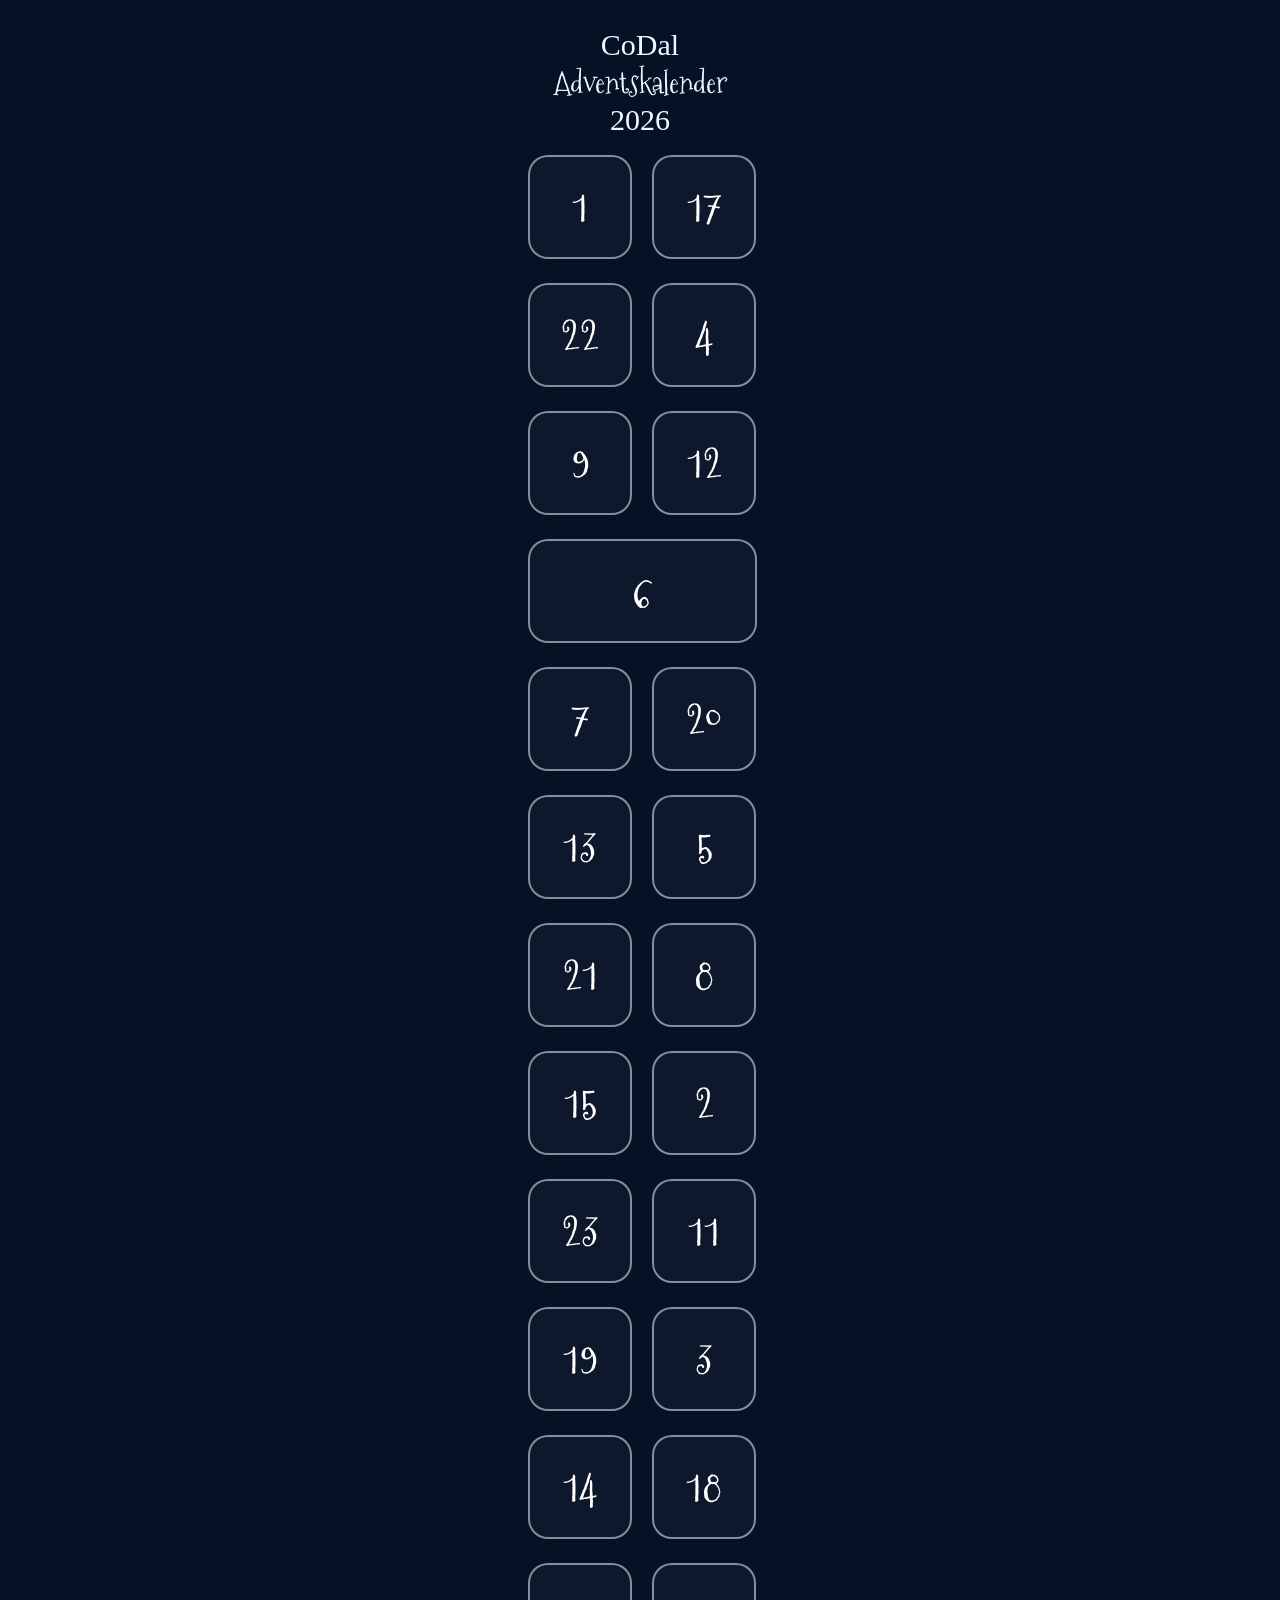
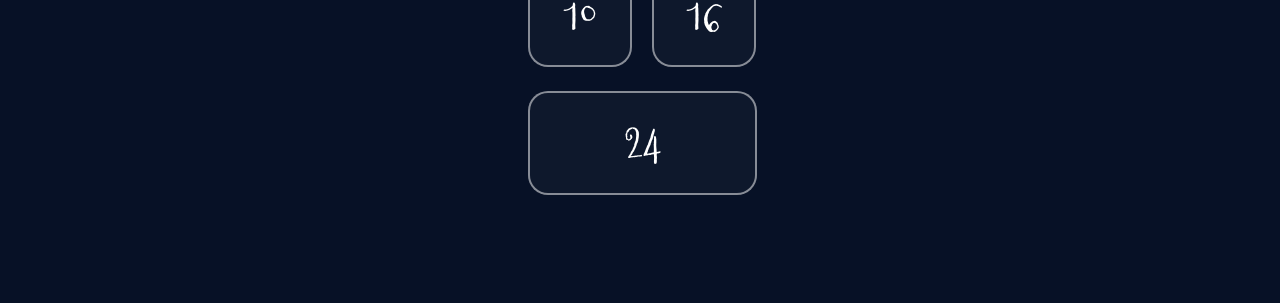
<file: index.html>
<!DOCTYPE html>
<html lang="en">
<head>
    <meta charset="UTF-8">
    <meta name="viewport" content="width=device-width, initial-scale=1.0">
    <title>Overview</title>
    <link rel="stylesheet" href="style.css">
</head>
<body>

<div class="headline">
    <div>CoDal</div>
    <div class="adventskalender-highlight">Adventskalender</div>
    <div>2026</div>
</div>

<br>
<div class="adventskalender">
    <a href="Tage/tag1.html" class="kachel">1</a>
    <a href="Tage/tag17.html" class="kachel">17</a>
    <a href="Tage/tag22.html" class="kachel">22</a>
    <a href="Tage/tag4.html" class="kachel">4</a>
    <a href="Tage/tag9.html" class="kachel">9</a>
    <a href="Tage/tag12.html" class="kachel">12</a> 
    <a href="Tage/tag6.html" class="breit">6</a>
    <br>
    <a href="Tage/tag7.html" class="kachel">7</a>
    <a href="Tage/tag20.html" class="kachel">20</a>
    <a href="Tage/tag13.html" class="kachel">13</a>
    <a href="Tage/tag5.html" class="kachel">5</a>
    <a href="Tage/tag21.html" class="kachel">21</a>
    <a href="Tage/tag8.html" class="kachel">8</a>
    <a href="Tage/tag15.html" class="kachel">15</a>
    <a href="Tage/tag2.html" class="kachel">2</a>
    <a href="Tage/tag23.html" class="kachel">23</a>
    <a href="Tage/tag11.html" class="kachel">11</a>
    <a href="Tage/tag19.html" class="kachel">19</a>
    <a href="Tage/tag3.html" class="kachel">3</a>
    <a href="Tage/tag14.html" class="kachel">14</a>
    <a href="Tage/tag18.html" class="kachel">18</a>
    <a href="Tage/tag10.html" class="kachel">10</a>
    <a href="Tage/tag16.html" class="kachel">16</a>
    <a href="Tage/tag24.html" class="breit">24</a>
    <br>
</div>
    
</body>
</html>
</file>
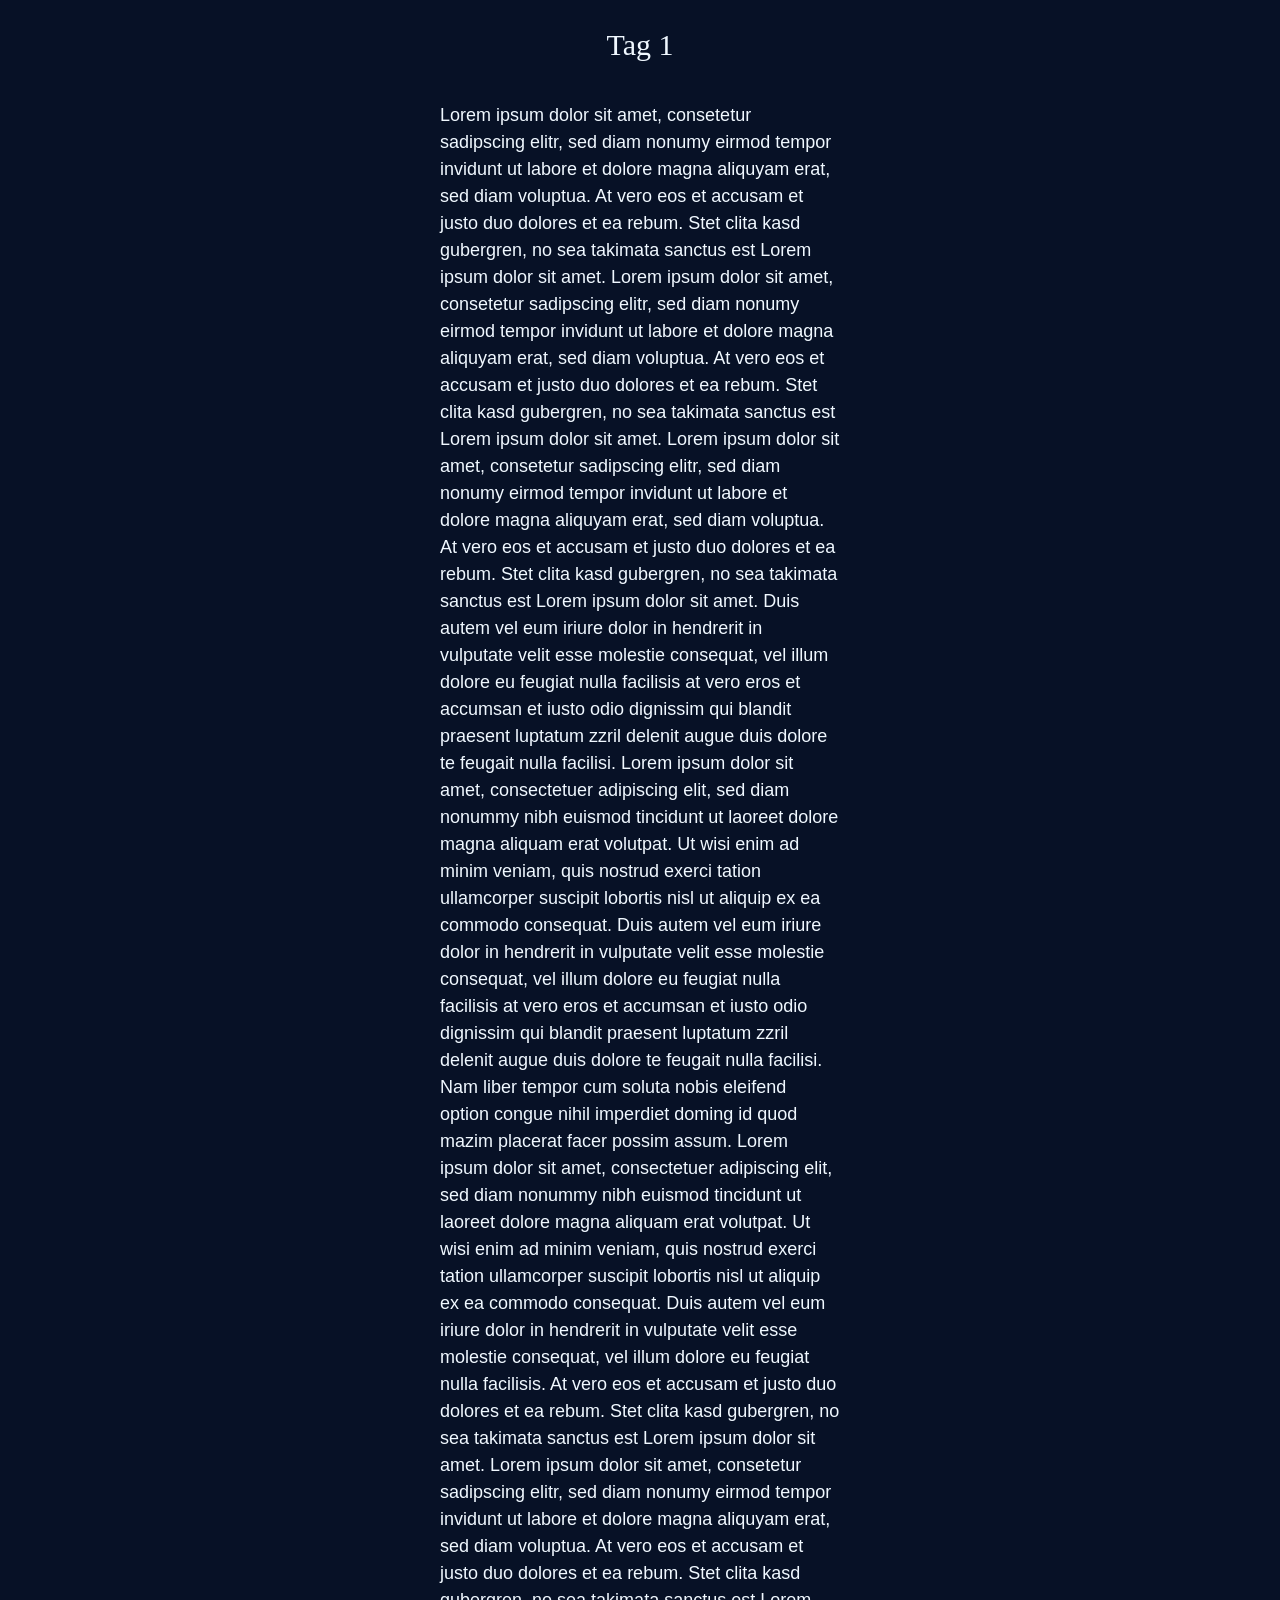
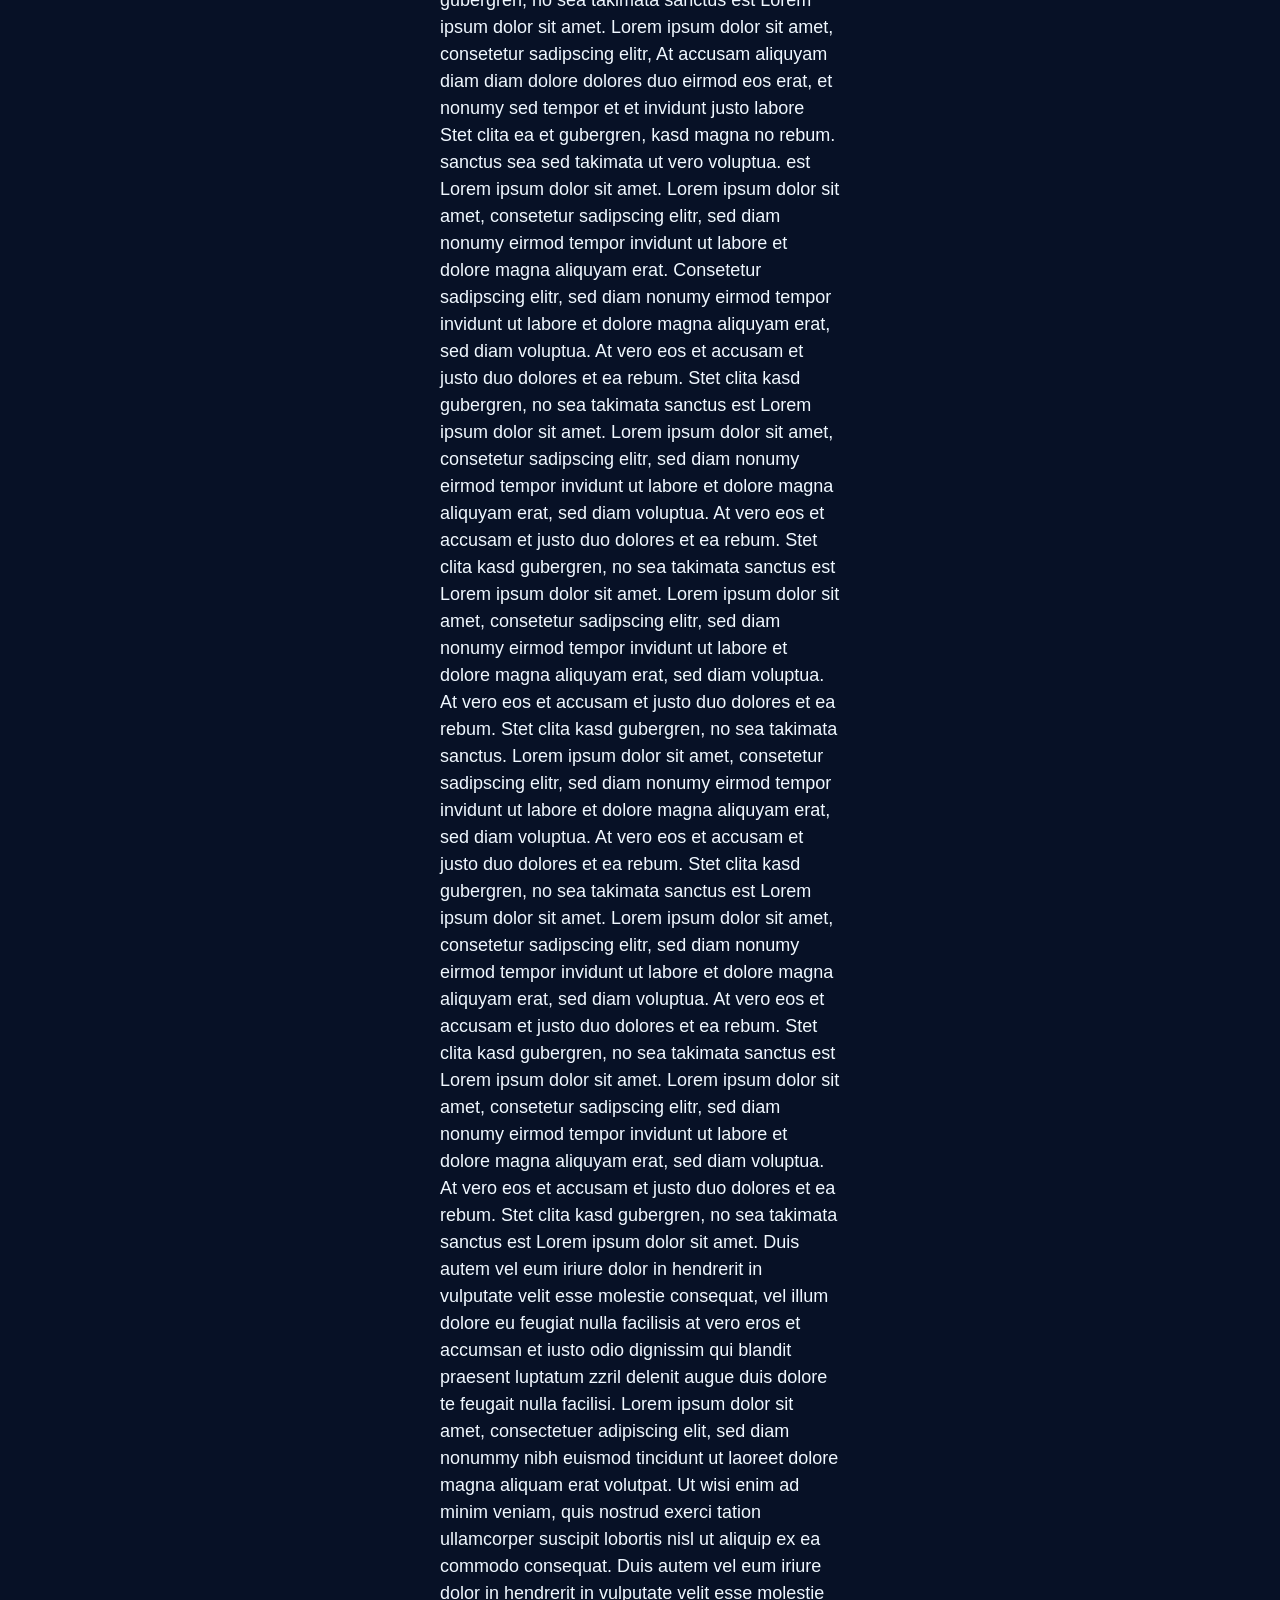
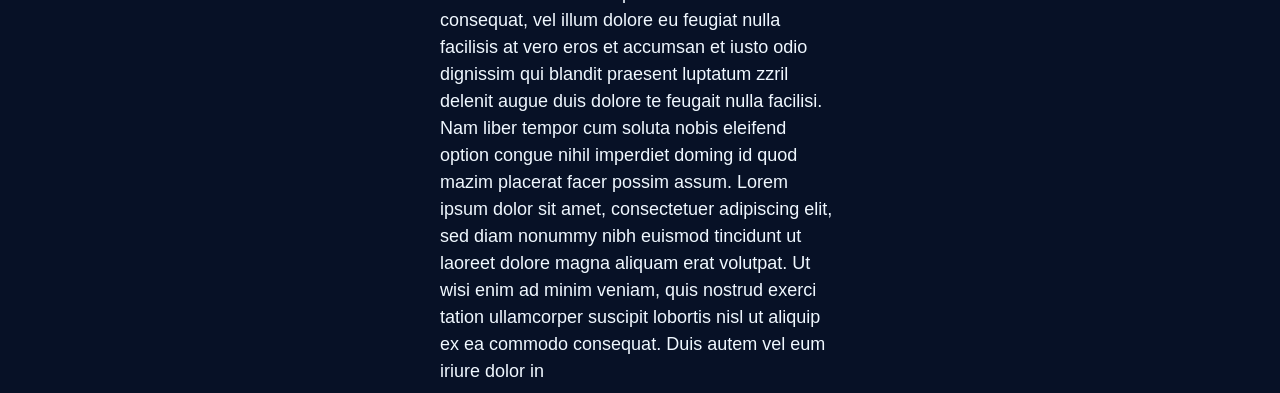
<file: Tage/tag1.html>
<!DOCTYPE html>
<html lang="en">
<head>
    <meta charset="UTF-8">
    <meta name="viewport" content="width=device-width, initial-scale=1.0">
    <title>Tag 1</title>
    <link rel="stylesheet" href="../style.css">
</head>

<body>
<div class="headline">
Tag 1
</div>

    <div class="fliesstext">
        Lorem ipsum dolor sit amet, consetetur sadipscing elitr, sed diam nonumy eirmod tempor invidunt ut labore et dolore magna aliquyam erat, sed diam voluptua. At vero eos et accusam et justo duo dolores et ea rebum. Stet clita kasd gubergren, no sea takimata sanctus est Lorem ipsum dolor sit amet. Lorem ipsum dolor sit amet, consetetur sadipscing elitr, sed diam nonumy eirmod tempor invidunt ut labore et dolore magna aliquyam erat, sed diam voluptua. At vero eos et accusam et justo duo dolores et ea rebum. Stet clita kasd gubergren, no sea takimata sanctus est Lorem ipsum dolor sit amet. Lorem ipsum dolor sit amet, consetetur sadipscing elitr, sed diam nonumy eirmod tempor invidunt ut labore et dolore magna aliquyam erat, sed diam voluptua. At vero eos et accusam et justo duo dolores et ea rebum. Stet clita kasd gubergren, no sea takimata sanctus est Lorem ipsum dolor sit amet.  

Duis autem vel eum iriure dolor in hendrerit in vulputate velit esse molestie consequat, vel illum dolore eu feugiat nulla facilisis at vero eros et accumsan et iusto odio dignissim qui blandit praesent luptatum zzril delenit augue duis dolore te feugait nulla facilisi. Lorem ipsum dolor sit amet, consectetuer adipiscing elit, sed diam nonummy nibh euismod tincidunt ut laoreet dolore magna aliquam erat volutpat.  

Ut wisi enim ad minim veniam, quis nostrud exerci tation ullamcorper suscipit lobortis nisl ut aliquip ex ea commodo consequat. Duis autem vel eum iriure dolor in hendrerit in vulputate velit esse molestie consequat, vel illum dolore eu feugiat nulla facilisis at vero eros et accumsan et iusto odio dignissim qui blandit praesent luptatum zzril delenit augue duis dolore te feugait nulla facilisi.  

Nam liber tempor cum soluta nobis eleifend option congue nihil imperdiet doming id quod mazim placerat facer possim assum. Lorem ipsum dolor sit amet, consectetuer adipiscing elit, sed diam nonummy nibh euismod tincidunt ut laoreet dolore magna aliquam erat volutpat. Ut wisi enim ad minim veniam, quis nostrud exerci tation ullamcorper suscipit lobortis nisl ut aliquip ex ea commodo consequat.  

Duis autem vel eum iriure dolor in hendrerit in vulputate velit esse molestie consequat, vel illum dolore eu feugiat nulla facilisis.   

At vero eos et accusam et justo duo dolores et ea rebum. Stet clita kasd gubergren, no sea takimata sanctus est Lorem ipsum dolor sit amet. Lorem ipsum dolor sit amet, consetetur sadipscing elitr, sed diam nonumy eirmod tempor invidunt ut labore et dolore magna aliquyam erat, sed diam voluptua. At vero eos et accusam et justo duo dolores et ea rebum. Stet clita kasd gubergren, no sea takimata sanctus est Lorem ipsum dolor sit amet. Lorem ipsum dolor sit amet, consetetur sadipscing elitr, At accusam aliquyam diam diam dolore dolores duo eirmod eos erat, et nonumy sed tempor et et invidunt justo labore Stet clita ea et gubergren, kasd magna no rebum. sanctus sea sed takimata ut vero voluptua. est Lorem ipsum dolor sit amet. Lorem ipsum dolor sit amet, consetetur sadipscing elitr, sed diam nonumy eirmod tempor invidunt ut labore et dolore magna aliquyam erat.  

Consetetur sadipscing elitr, sed diam nonumy eirmod tempor invidunt ut labore et dolore magna aliquyam erat, sed diam voluptua. At vero eos et accusam et justo duo dolores et ea rebum. Stet clita kasd gubergren, no sea takimata sanctus est Lorem ipsum dolor sit amet. Lorem ipsum dolor sit amet, consetetur sadipscing elitr, sed diam nonumy eirmod tempor invidunt ut labore et dolore magna aliquyam erat, sed diam voluptua. At vero eos et accusam et justo duo dolores et ea rebum. Stet clita kasd gubergren, no sea takimata sanctus est Lorem ipsum dolor sit amet. Lorem ipsum dolor sit amet, consetetur sadipscing elitr, sed diam nonumy eirmod tempor invidunt ut labore et dolore magna aliquyam erat, sed diam voluptua. At vero eos et accusam et justo duo dolores et ea rebum. Stet clita kasd gubergren, no sea takimata sanctus.  

Lorem ipsum dolor sit amet, consetetur sadipscing elitr, sed diam nonumy eirmod tempor invidunt ut labore et dolore magna aliquyam erat, sed diam voluptua. At vero eos et accusam et justo duo dolores et ea rebum. Stet clita kasd gubergren, no sea takimata sanctus est Lorem ipsum dolor sit amet. Lorem ipsum dolor sit amet, consetetur sadipscing elitr, sed diam nonumy eirmod tempor invidunt ut labore et dolore magna aliquyam erat, sed diam voluptua. At vero eos et accusam et justo duo dolores et ea rebum. Stet clita kasd gubergren, no sea takimata sanctus est Lorem ipsum dolor sit amet. Lorem ipsum dolor sit amet, consetetur sadipscing elitr, sed diam nonumy eirmod tempor invidunt ut labore et dolore magna aliquyam erat, sed diam voluptua. At vero eos et accusam et justo duo dolores et ea rebum. Stet clita kasd gubergren, no sea takimata sanctus est Lorem ipsum dolor sit amet.  

Duis autem vel eum iriure dolor in hendrerit in vulputate velit esse molestie consequat, vel illum dolore eu feugiat nulla facilisis at vero eros et accumsan et iusto odio dignissim qui blandit praesent luptatum zzril delenit augue duis dolore te feugait nulla facilisi. Lorem ipsum dolor sit amet, consectetuer adipiscing elit, sed diam nonummy nibh euismod tincidunt ut laoreet dolore magna aliquam erat volutpat.  

Ut wisi enim ad minim veniam, quis nostrud exerci tation ullamcorper suscipit lobortis nisl ut aliquip ex ea commodo consequat. Duis autem vel eum iriure dolor in hendrerit in vulputate velit esse molestie consequat, vel illum dolore eu feugiat nulla facilisis at vero eros et accumsan et iusto odio dignissim qui blandit praesent luptatum zzril delenit augue duis dolore te feugait nulla facilisi.  

Nam liber tempor cum soluta nobis eleifend option congue nihil imperdiet doming id quod mazim placerat facer possim assum. Lorem ipsum dolor sit amet, consectetuer adipiscing elit, sed diam nonummy nibh euismod tincidunt ut laoreet dolore magna aliquam erat volutpat. Ut wisi enim ad minim veniam, quis nostrud exerci tation ullamcorper suscipit lobortis nisl ut aliquip ex ea commodo consequat.  

Duis autem vel eum iriure dolor in
    </div>
</body>

</html>
</file>
<file: style.css>
.adventskalender {
    display: grid;
    grid-template-columns: 100px 100px;
    gap: 24px;
    justify-content: center;
    padding-bottom: 100px;
    }

.headline{
    padding-top:20px;
    max-width: 400px;
    font-size: 30px;
    margin: auto;
    color: aliceblue;
    display: flex;
    flex-direction: column;
    text-align: center;
}

.fliesstext{
    color:aliceblue;
    max-width: 400px;
    padding-top: 40px;
    font-size: 18px;
    display: flex;
    font-family:'Gill Sans', 'Gill Sans MT', Calibri, 'Trebuchet MS', sans-serif;
    line-height: 1.5;
    margin: 0 auto;
    padding: 40px 20px 0 20px;
}

.kachel {
    width: 100px;
    height: 100px;
    border: 2px solid rgba(255,255,255,0.5);
    border-radius: 20px;
    display: flex;
    justify-content: center;
    align-items: center;
    text-decoration: none;
    color: white;
    font-size: 3rem;
    background: rgba(255,255,255,0.03);
    transition: all 0.3s ease;
    font-family: "AdventFont", sans-serif;
    }

.kachel:hover {
    background: rgba(255,255,255,0.1);
    transform: scale(1.05);
    }

.breit{
    height: 100px;
    width: 225px;
    border: 2px solid rgba(255,255,255,0.5);
    border-radius: 20px;
    display: flex;
    justify-content: center;
    align-items: center;
    text-decoration: none;
    color: white;
    font-size: 3rem;
    background: rgba(255,255,255,0.03);
    transition: all 0.3s ease;
    font-family: "AdventFont", sans-serif;
}

.breit:hover{
    background: rgba(255,255,255,0.1);
    transform: scale(1.05);
}

body {
    background: #071126;
}

.adventskalender-highlight{
    font-family: "AdventFont", sans-serif;
}


 @font-face {
    font-family: "AdventFont";
    src: url("Assets/Fonts/mountains-of-christmas-v24-latin-regular.woff2") format("woff2");
    font-weight: normal;
    font-style: normal;
            }
</file>
